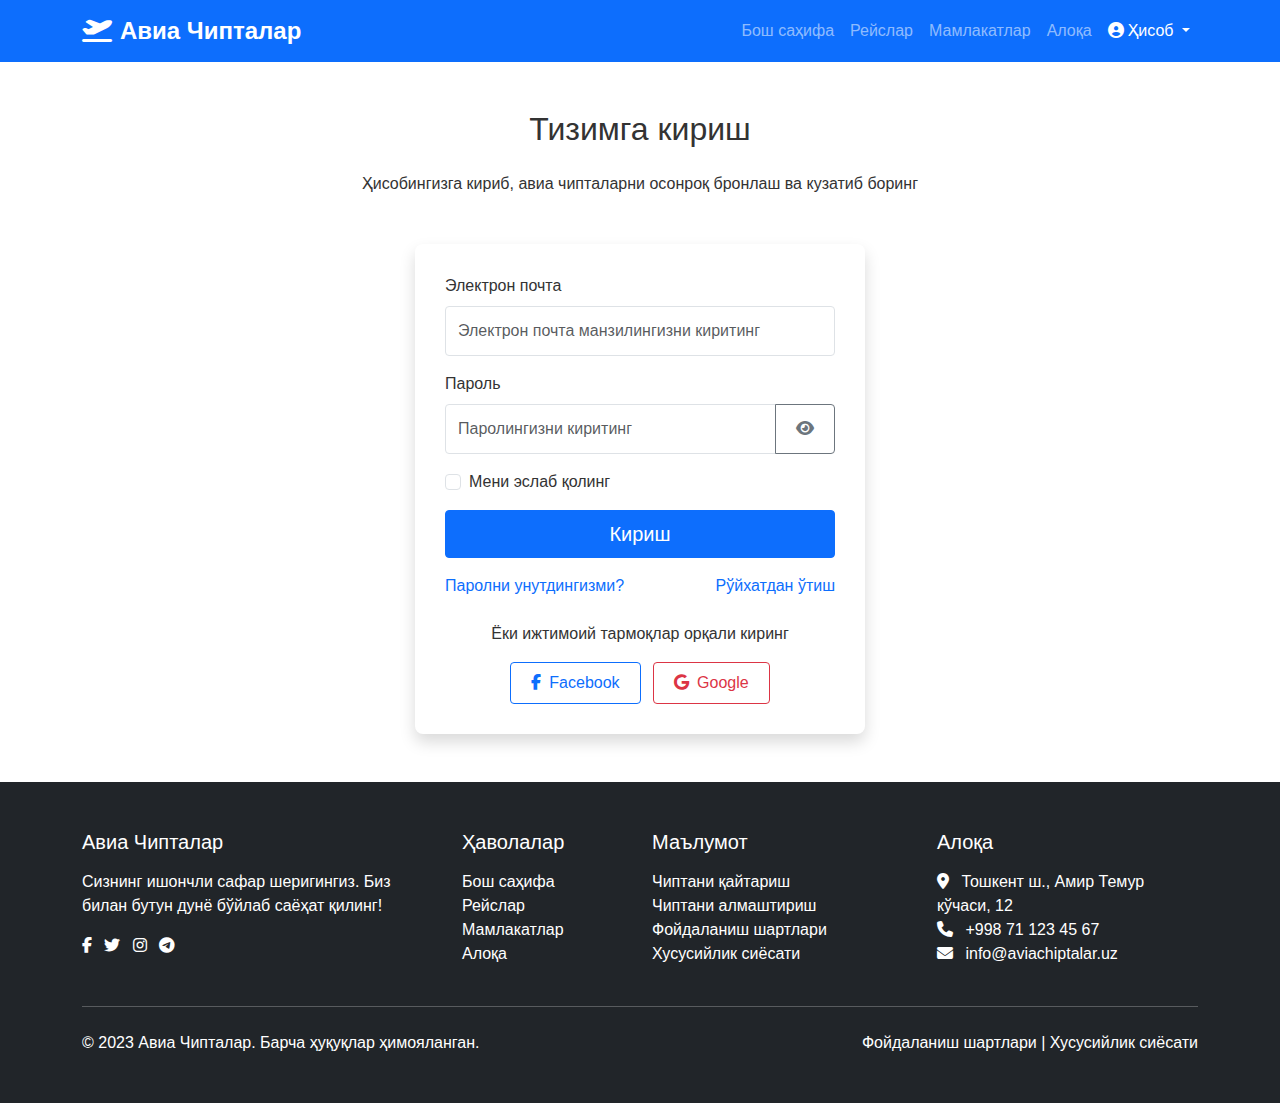
<file: login.html>
<!DOCTYPE html>
<html lang="en">
<head>
    <meta charset="UTF-8">
    <meta name="viewport" content="width=device-width, initial-scale=1.0">
    <title>Кириш - Авиа Чипталар</title>
    <!-- Bootstrap CSS -->
    <link href="https://cdn.jsdelivr.net/npm/bootstrap@5.3.2/dist/css/bootstrap.min.css" rel="stylesheet">
    <!-- Font Awesome -->
    <link rel="stylesheet" href="https://cdnjs.cloudflare.com/ajax/libs/font-awesome/6.4.2/css/all.min.css">
    <!-- Custom CSS -->
    <link rel="stylesheet" href="css/style.css">
</head>
<body>
    <!-- Navigation -->
    <nav class="navbar navbar-expand-lg navbar-dark bg-primary sticky-top">
        <div class="container">
            <a class="navbar-brand" href="index.html">
                <i class="fas fa-plane-departure me-2"></i>Авиа Чипталар
            </a>
            <button class="navbar-toggler" type="button" data-bs-toggle="collapse" data-bs-target="#navbarNav">
                <span class="navbar-toggler-icon"></span>
            </button>
            <div class="collapse navbar-collapse" id="navbarNav">
                <ul class="navbar-nav ms-auto">
                    <li class="nav-item">
                        <a class="nav-link" href="index.html">Бош саҳифа</a>
                    </li>
                    <li class="nav-item">
                        <a class="nav-link" href="flights.html">Рейслар</a>
                    </li>
                    <li class="nav-item">
                        <a class="nav-link" href="countries.html">Мамлакатлар</a>
                    </li>
                    <li class="nav-item">
                        <a class="nav-link" href="contact.html">Алоқа</a>
                    </li>
                    <li class="nav-item dropdown">
                        <a class="nav-link dropdown-toggle active" href="#" role="button" data-bs-toggle="dropdown">
                            <i class="fas fa-user-circle me-1"></i>Ҳисоб
                        </a>
                        <ul class="dropdown-menu">
                            <li><a class="dropdown-item" href="register.html">Рўйхатдан ўтиш</a></li>
                            <li><a class="dropdown-item active" href="login.html">Кириш</a></li>
                            <li><hr class="dropdown-divider"></li>
                            <li><a class="dropdown-item" href="my-tickets.html">Менинг чипталарим</a></li>
                        </ul>
                    </li>
                </ul>
            </div>
        </div>
    </nav>

    <!-- Login Section -->
    <section class="py-5">
        <div class="container">
            <h2 class="text-center mb-4">Тизимга кириш</h2>
            <p class="text-center mb-5">Ҳисобингизга кириб, авиа чипталарни осонроқ бронлаш ва кузатиб боринг</p>
            
            <div class="auth-form">
                <form id="login-form">
                    <div class="mb-3">
                        <label for="email" class="form-label">Электрон почта</label>
                        <input type="email" class="form-control" id="email" placeholder="Электрон почта манзилингизни киритинг" required>
                    </div>
                    <div class="mb-3">
                        <label for="password" class="form-label">Пароль</label>
                        <div class="input-group">
                            <input type="password" class="form-control" id="password" placeholder="Паролингизни киритинг" required>
                            <button class="btn btn-outline-secondary toggle-password" type="button">
                                <i class="fas fa-eye"></i>
                            </button>
                        </div>
                    </div>
                    <div class="mb-3 form-check">
                        <input type="checkbox" class="form-check-input" id="remember-me">
                        <label class="form-check-label" for="remember-me">Мени эслаб қолинг</label>
                    </div>
                    <div class="d-grid">
                        <button type="submit" class="btn btn-primary btn-lg">Кириш</button>
                    </div>
                </form>
                <div class="d-flex justify-content-between mt-3">
                    <a href="#" data-bs-toggle="modal" data-bs-target="#forgotPasswordModal">Паролни унутдингизми?</a>
                    <a href="register.html">Рўйхатдан ўтиш</a>
                </div>
                
                <div class="text-center mt-4">
                    <p class="mb-3">Ёки ижтимоий тармоқлар орқали киринг</p>
                    <div class="social-login">
                        <button class="btn btn-outline-primary me-2">
                            <i class="fab fa-facebook-f me-2"></i>Facebook
                        </button>
                        <button class="btn btn-outline-danger">
                            <i class="fab fa-google me-2"></i>Google
                        </button>
                    </div>
                </div>
            </div>
        </div>
    </section>
    
    <!-- Forgot Password Modal -->
    <div class="modal fade" id="forgotPasswordModal" tabindex="-1" aria-labelledby="forgotPasswordModalLabel" aria-hidden="true">
        <div class="modal-dialog">
            <div class="modal-content">
                <div class="modal-header">
                    <h5 class="modal-title" id="forgotPasswordModalLabel">Паролни тиклаш</h5>
                    <button type="button" class="btn-close" data-bs-dismiss="modal" aria-label="Close"></button>
                </div>
                <div class="modal-body">
                    <p>Паролни тиклаш учун рўйхатдан ўтган электрон почта манзилингизни киритинг. Биз сизга паролни тиклаш бўйича кўрсатмалар юборамиз.</p>
                    <form id="forgot-password-form">
                        <div class="mb-3">
                            <label for="forgot-email" class="form-label">Электрон почта</label>
                            <input type="email" class="form-control" id="forgot-email" placeholder="Электрон почта манзилингизни киритинг" required>
                        </div>
                        <div class="d-grid">
                            <button type="submit" class="btn btn-primary">Паролни тиклаш</button>
                        </div>
                    </form>
                </div>
            </div>
        </div>
    </div>

    <!-- Footer -->
    <footer class="bg-dark text-white py-5">
        <div class="container">
            <div class="row g-4">
                <div class="col-lg-4">
                    <h5 class="mb-3">Авиа Чипталар</h5>
                    <p>Сизнинг ишончли сафар шеригингиз. Биз билан бутун дунё бўйлаб саёҳат қилинг!</p>
                    <div class="social-links mt-3">
                        <a href="#" class="text-white me-2"><i class="fab fa-facebook-f"></i></a>
                        <a href="#" class="text-white me-2"><i class="fab fa-twitter"></i></a>
                        <a href="#" class="text-white me-2"><i class="fab fa-instagram"></i></a>
                        <a href="#" class="text-white"><i class="fab fa-telegram"></i></a>
                    </div>
                </div>
                <div class="col-lg-2">
                    <h5 class="mb-3">Ҳаволалар</h5>
                    <ul class="list-unstyled">
                        <li><a href="index.html" class="text-white">Бош саҳифа</a></li>
                        <li><a href="flights.html" class="text-white">Рейслар</a></li>
                        <li><a href="countries.html" class="text-white">Мамлакатлар</a></li>
                        <li><a href="contact.html" class="text-white">Алоқа</a></li>
                    </ul>
                </div>
                <div class="col-lg-3">
                    <h5 class="mb-3">Маълумот</h5>
                    <ul class="list-unstyled">
                        <li><a href="#" class="text-white">Чиптани қайтариш</a></li>
                        <li><a href="#" class="text-white">Чиптани алмаштириш</a></li>
                        <li><a href="#" class="text-white">Фойдаланиш шартлари</a></li>
                        <li><a href="#" class="text-white">Хусусийлик сиёсати</a></li>
                    </ul>
                </div>
                <div class="col-lg-3">
                    <h5 class="mb-3">Алоқа</h5>
                    <ul class="list-unstyled">
                        <li><i class="fas fa-map-marker-alt me-2"></i> Тошкент ш., Амир Темур кўчаси, 12</li>
                        <li><i class="fas fa-phone me-2"></i> +998 71 123 45 67</li>
                        <li><i class="fas fa-envelope me-2"></i> info@aviachiptalar.uz</li>
                    </ul>
                </div>
            </div>
            <hr class="mt-4 mb-4">
            <div class="row">
                <div class="col-md-6">
                    <p class="mb-0">&copy; 2023 Авиа Чипталар. Барча ҳуқуқлар ҳимояланган.</p>
                </div>
                <div class="col-md-6 text-md-end">
                    <p class="mb-0">
                        <a href="#" class="text-white">Фойдаланиш шартлари</a> | 
                        <a href="#" class="text-white">Хусусийлик сиёсати</a>
                    </p>
                </div>
            </div>
        </div>
    </footer>

    <!-- Bootstrap Bundle with Popper -->
    <script src="https://cdn.jsdelivr.net/npm/bootstrap@5.3.2/dist/js/bootstrap.bundle.min.js"></script>
    <!-- Custom JS -->
    <script src="js/main.js"></script>
    <!-- Login JS -->
    <script>
        document.addEventListener('DOMContentLoaded', function() {
            // Toggle password visibility
            const toggleButton = document.querySelector('.toggle-password');
            if (toggleButton) {
                toggleButton.addEventListener('click', function() {
                    const input = this.previousElementSibling;
                    const icon = this.querySelector('i');
                    
                    if (input.type === 'password') {
                        input.type = 'text';
                        icon.classList.remove('fa-eye');
                        icon.classList.add('fa-eye-slash');
                    } else {
                        input.type = 'password';
                        icon.classList.remove('fa-eye-slash');
                        icon.classList.add('fa-eye');
                    }
                });
            }
            
            // Login form handling
            const loginForm = document.getElementById('login-form');
            if (loginForm) {
                loginForm.addEventListener('submit', function(event) {
                    event.preventDefault();
                    
                    // Get form values
                    const email = document.getElementById('email').value;
                    const password = document.getElementById('password').value;
                    const rememberMe = document.getElementById('remember-me').checked;
                    
                    // Basic validation
                    if (!email || !password) {
                        showAlert('Илтимос, барча майдонларни тўлдиринг', 'danger');
                        return false;
                    }
                    
                    // Email validation
                    const emailRegex = /^[^\s@]+@[^\s@]+\.[^\s@]+$/;
                    if (!emailRegex.test(email)) {
                        showAlert('Нотўғри электрон почта манзили', 'danger');
                        return false;
                    }
                    
                    // Simulate login process
                    showLoader();
                    
                    setTimeout(function() {
                        hideLoader();
                        
                        // For demo purposes, simulate successful login
                        // In a real application, you would make an API call to validate credentials
                        
                        // Store login state
                        if (rememberMe) {
                            localStorage.setItem('isLoggedIn', 'true');
                            localStorage.setItem('userEmail', email);
                        } else {
                            sessionStorage.setItem('isLoggedIn', 'true');
                            sessionStorage.setItem('userEmail', email);
                        }
                        
                        showAlert('Муваффақиятли кирдингиз!', 'success');
                        
                        // Redirect to home page or my-tickets page
                        setTimeout(function() {
                            window.location.href = 'my-tickets.html';
                        }, 1500);
                    }, 1500);
                });
            }
            
            // Forgot password form handling
            const forgotPasswordForm = document.getElementById('forgot-password-form');
            if (forgotPasswordForm) {
                forgotPasswordForm.addEventListener('submit', function(event) {
                    event.preventDefault();
                    
                    // Get form values
                    const email = document.getElementById('forgot-email').value;
                    
                    // Basic validation
                    if (!email) {
                        showAlert('Илтимос, электрон почта манзилингизни киритинг', 'danger', 'modal');
                        return false;
                    }
                    
                    // Email validation
                    const emailRegex = /^[^\s@]+@[^\s@]+\.[^\s@]+$/;
                    if (!emailRegex.test(email)) {
                        showAlert('Нотўғри электрон почта манзили', 'danger', 'modal');
                        return false;
                    }
                    
                    // Simulate password reset process
                    const modalBody = document.querySelector('#forgotPasswordModal .modal-body');
                    const originalContent = modalBody.innerHTML;
                    
                    modalBody.innerHTML = `
                        <div class="text-center">
                            <div class="spinner-border text-primary mb-3" role="status">
                                <span class="visually-hidden">Юкланмоқда...</span>
                            </div>
                            <p>Паролни тиклаш сўрови юборилмоқда...</p>
                        </div>
                    `;
                    
                    setTimeout(function() {
                        modalBody.innerHTML = `
                            <div class="text-center">
                                <i class="fas fa-check-circle text-success fa-3x mb-3"></i>
                                <h5>Паролни тиклаш йўриқномаси юборилди</h5>
                                <p>Биз кўрсатмаларни <strong>${email}</strong> манзилига юбордик. Илтимос, электрон почтангизни текширинг.</p>
                                <button type="button" class="btn btn-primary mt-3" data-bs-dismiss="modal">Ёпиш</button>
                            </div>
                        `;
                    }, 1500);
                    
                    // Reset form content when modal is hidden
                    const forgotModal = document.getElementById('forgotPasswordModal');
                    forgotModal.addEventListener('hidden.bs.modal', function() {
                        setTimeout(function() {
                            modalBody.innerHTML = originalContent;
                            
                            // Rebind the form handler
                            const newForm = document.getElementById('forgot-password-form');
                            if (newForm) {
                                newForm.addEventListener('submit', arguments.callee);
                            }
                        }, 100);
                    });
                });
            }
            
            // Helper function to show alerts
            function showAlert(message, type, target = 'page') {
                if (target === 'page') {
                    // Create alert element
                    const alertDiv = document.createElement('div');
                    alertDiv.className = `alert alert-${type} alert-dismissible fade show`;
                    alertDiv.role = 'alert';
                    alertDiv.innerHTML = `
                        ${message}
                        <button type="button" class="btn-close" data-bs-dismiss="alert" aria-label="Close"></button>
                    `;
                    
                    // Find alert container
                    let alertContainer = document.querySelector('.alert-container');
                    
                    // If container doesn't exist, create it
                    if (!alertContainer) {
                        alertContainer = document.createElement('div');
                        alertContainer.className = 'alert-container position-fixed top-0 start-50 translate-middle-x p-3';
                        alertContainer.style.zIndex = '1050';
                        document.body.appendChild(alertContainer);
                    }
                    
                    // Add alert to container
                    alertContainer.appendChild(alertDiv);
                    
                    // Auto-dismiss after 5 seconds
                    setTimeout(function() {
                        if (alertDiv.parentNode) {
                            const bsAlert = new bootstrap.Alert(alertDiv);
                            bsAlert.close();
                        }
                    }, 5000);
                } else if (target === 'modal') {
                    // Create alert for modal
                    const alertDiv = document.createElement('div');
                    alertDiv.className = `alert alert-${type} alert-dismissible fade show mb-3`;
                    alertDiv.role = 'alert';
                    alertDiv.innerHTML = `
                        ${message}
                        <button type="button" class="btn-close" data-bs-dismiss="alert" aria-label="Close"></button>
                    `;
                    
                    // Insert at the top of the form in the modal
                    const form = document.getElementById('forgot-password-form');
                    form.parentNode.insertBefore(alertDiv, form);
                    
                    // Auto-dismiss after 5 seconds
                    setTimeout(function() {
                        if (alertDiv.parentNode) {
                            const bsAlert = new bootstrap.Alert(alertDiv);
                            bsAlert.close();
                        }
                    }, 5000);
                }
            }
            
            // Helper functions for showing/hiding loader
            function showLoader() {
                let loader = document.querySelector('.loader-overlay');
                
                if (!loader) {
                    loader = document.createElement('div');
                    loader.className = 'loader-overlay';
                    loader.innerHTML = `
                        <div class="spinner-border text-primary" role="status">
                            <span class="visually-hidden">Юкланмоқда...</span>
                        </div>
                    `;
                    loader.style.position = 'fixed';
                    loader.style.top = '0';
                    loader.style.left = '0';
                    loader.style.width = '100%';
                    loader.style.height = '100%';
                    loader.style.backgroundColor = 'rgba(255, 255, 255, 0.7)';
                    loader.style.display = 'flex';
                    loader.style.justifyContent = 'center';
                    loader.style.alignItems = 'center';
                    loader.style.zIndex = '2000';
                    document.body.appendChild(loader);
                }
                
                loader.style.display = 'flex';
            }
            
            function hideLoader() {
                const loader = document.querySelector('.loader-overlay');
                if (loader) {
                    loader.style.display = 'none';
                }
            }
        });
    </script>
</body>
</html>
</file>
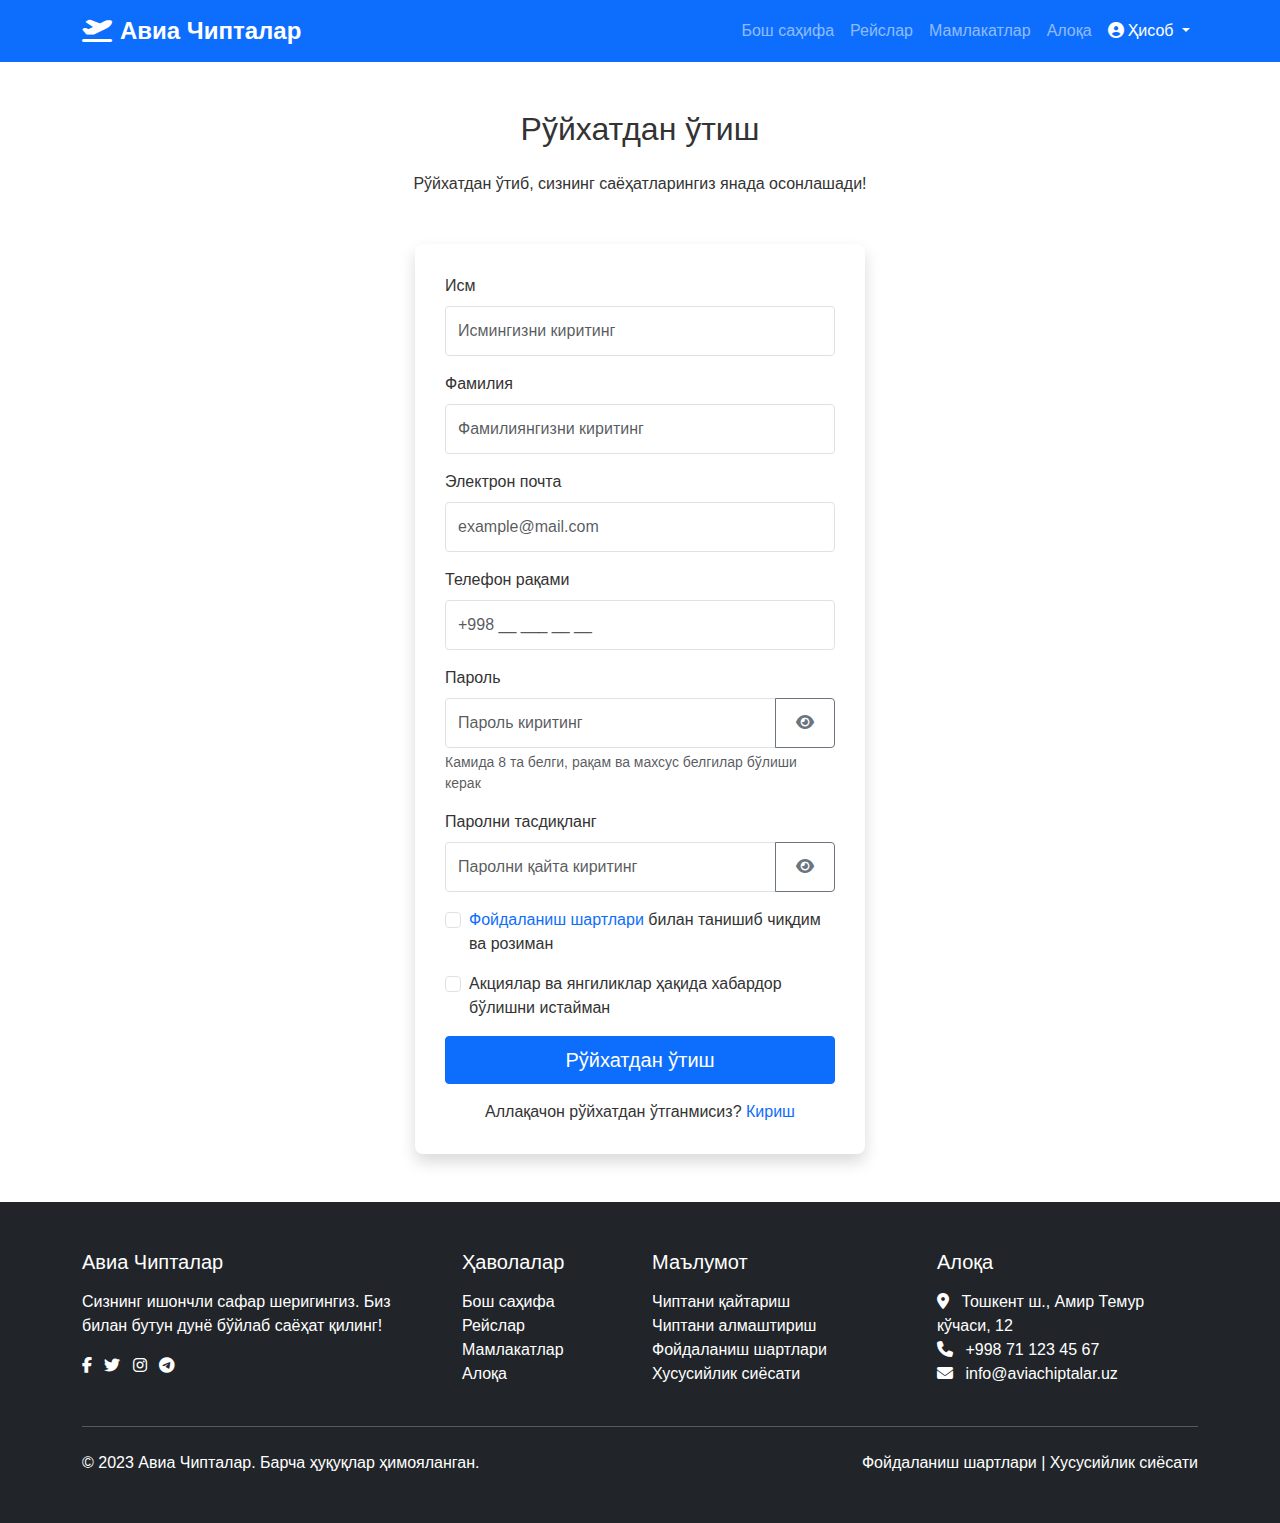
<file: register.html>
<!DOCTYPE html>
<html lang="en">
<head>
    <meta charset="UTF-8">
    <meta name="viewport" content="width=device-width, initial-scale=1.0">
    <title>Рўйхатдан ўтиш - Авиа Чипталар</title>
    <!-- Bootstrap CSS -->
    <link href="https://cdn.jsdelivr.net/npm/bootstrap@5.3.2/dist/css/bootstrap.min.css" rel="stylesheet">
    <!-- Font Awesome -->
    <link rel="stylesheet" href="https://cdnjs.cloudflare.com/ajax/libs/font-awesome/6.4.2/css/all.min.css">
    <!-- Custom CSS -->
    <link rel="stylesheet" href="css/style.css">
</head>
<body>
    <!-- Navigation -->
    <nav class="navbar navbar-expand-lg navbar-dark bg-primary sticky-top">
        <div class="container">
            <a class="navbar-brand" href="index.html">
                <i class="fas fa-plane-departure me-2"></i>Авиа Чипталар
            </a>
            <button class="navbar-toggler" type="button" data-bs-toggle="collapse" data-bs-target="#navbarNav">
                <span class="navbar-toggler-icon"></span>
            </button>
            <div class="collapse navbar-collapse" id="navbarNav">
                <ul class="navbar-nav ms-auto">
                    <li class="nav-item">
                        <a class="nav-link" href="index.html">Бош саҳифа</a>
                    </li>
                    <li class="nav-item">
                        <a class="nav-link" href="flights.html">Рейслар</a>
                    </li>
                    <li class="nav-item">
                        <a class="nav-link" href="countries.html">Мамлакатлар</a>
                    </li>
                    <li class="nav-item">
                        <a class="nav-link" href="contact.html">Алоқа</a>
                    </li>
                    <li class="nav-item dropdown">
                        <a class="nav-link dropdown-toggle active" href="#" role="button" data-bs-toggle="dropdown">
                            <i class="fas fa-user-circle me-1"></i>Ҳисоб
                        </a>
                        <ul class="dropdown-menu">
                            <li><a class="dropdown-item active" href="register.html">Рўйхатдан ўтиш</a></li>
                            <li><a class="dropdown-item" href="login.html">Кириш</a></li>
                            <li><hr class="dropdown-divider"></li>
                            <li><a class="dropdown-item" href="my-tickets.html">Менинг чипталарим</a></li>
                        </ul>
                    </li>
                </ul>
            </div>
        </div>
    </nav>

    <!-- Registration Section -->
    <section class="py-5">
        <div class="container">
            <h2 class="text-center mb-4">Рўйхатдан ўтиш</h2>
            <p class="text-center mb-5">Рўйхатдан ўтиб, сизнинг саёҳатларингиз янада осонлашади!</p>
            
            <div class="auth-form">
                <form id="register-form">
                    <div class="mb-3">
                        <label for="first-name" class="form-label">Исм</label>
                        <input type="text" class="form-control" id="first-name" placeholder="Исмингизни киритинг" required>
                    </div>
                    <div class="mb-3">
                        <label for="last-name" class="form-label">Фамилия</label>
                        <input type="text" class="form-control" id="last-name" placeholder="Фамилиянгизни киритинг" required>
                    </div>
                    <div class="mb-3">
                        <label for="email" class="form-label">Электрон почта</label>
                        <input type="email" class="form-control" id="email" placeholder="example@mail.com" required>
                    </div>
                    <div class="mb-3">
                        <label for="phone" class="form-label">Телефон рақами</label>
                        <input type="tel" class="form-control" id="phone" placeholder="+998 __ ___ __ __" required>
                    </div>
                    <div class="mb-3">
                        <label for="password" class="form-label">Пароль</label>
                        <div class="input-group">
                            <input type="password" class="form-control" id="password" placeholder="Пароль киритинг" required>
                            <button class="btn btn-outline-secondary toggle-password" type="button">
                                <i class="fas fa-eye"></i>
                            </button>
                        </div>
                        <div class="form-text">Камида 8 та белги, рақам ва махсус белгилар бўлиши керак</div>
                    </div>
                    <div class="mb-3">
                        <label for="confirm-password" class="form-label">Паролни тасдиқланг</label>
                        <div class="input-group">
                            <input type="password" class="form-control" id="confirm-password" placeholder="Паролни қайта киритинг" required>
                            <button class="btn btn-outline-secondary toggle-password" type="button">
                                <i class="fas fa-eye"></i>
                            </button>
                        </div>
                    </div>
                    <div class="mb-3 form-check">
                        <input type="checkbox" class="form-check-input" id="terms" required>
                        <label class="form-check-label" for="terms">
                            <a href="#" data-bs-toggle="modal" data-bs-target="#termsModal">Фойдаланиш шартлари</a> билан танишиб чиқдим ва розиман
                        </label>
                    </div>
                    <div class="mb-3 form-check">
                        <input type="checkbox" class="form-check-input" id="newsletter">
                        <label class="form-check-label" for="newsletter">
                            Акциялар ва янгиликлар ҳақида хабардор бўлишни истайман
                        </label>
                    </div>
                    <div class="d-grid">
                        <button type="submit" class="btn btn-primary btn-lg">Рўйхатдан ўтиш</button>
                    </div>
                </form>
                <div class="text-center mt-3">
                    Аллақачон рўйхатдан ўтганмисиз? <a href="login.html">Кириш</a>
                </div>
            </div>
        </div>
    </section>
    
    <!-- Terms Modal -->
    <div class="modal fade" id="termsModal" tabindex="-1" aria-labelledby="termsModalLabel" aria-hidden="true">
        <div class="modal-dialog modal-lg">
            <div class="modal-content">
                <div class="modal-header">
                    <h5 class="modal-title" id="termsModalLabel">Фойдаланиш шартлари</h5>
                    <button type="button" class="btn-close" data-bs-dismiss="modal" aria-label="Close"></button>
                </div>
                <div class="modal-body">
                    <h5>1. Умумий қоидалар</h5>
                    <p>Ушбу фойдаланиш шартлари "Авиа Чипталар" онлайн платформасидан фойдаланиш қоидаларини белгилайди.</p>
                    
                    <h5>2. Рўйхатдан ўтиш ва шахсий маълумотлар</h5>
                    <p>Фойдаланувчилар рўйхатдан ўтиш жараёнида берган маълумотларининг тўғрилигига жавобгар ҳисобланадилар. Барча шахсий маълумотлар махфийлик сиёсатига мувофиқ ҳимояланган.</p>
                    
                    <h5>3. Буюртма бериш ва тўлов</h5>
                    <p>Авиа чипталарни бронлаш ва сотиб олиш жараёни учинчи томон провайдерлари орқали амалга оширилади. Тўловлар хавфсиз тўлов тизимлари орқали амалга оширилади.</p>
                    
                    <h5>4. Чипталарни бекор қилиш ва қайтариш</h5>
                    <p>Чипталарни бекор қилиш ва қайтариш шартлари танланган авиакомпаниянинг қоидаларига кўра белгиланади. Айрим ҳолларда тўлиқ ёки қисман қайтариш имкони мавжуд эмас.</p>
                    
                    <h5>5. Масъулият чеклови</h5>
                    <p>"Авиа Чипталар" авиакомпаниялар фаолияти, учиш вақтларининг ўзгариши ёки рейсларнинг бекор қилиниши учун жавобгар эмас.</p>
                </div>
                <div class="modal-footer">
                    <button type="button" class="btn btn-secondary" data-bs-dismiss="modal">Ёпиш</button>
                </div>
            </div>
        </div>
    </div>

    <!-- Footer -->
    <footer class="bg-dark text-white py-5">
        <div class="container">
            <div class="row g-4">
                <div class="col-lg-4">
                    <h5 class="mb-3">Авиа Чипталар</h5>
                    <p>Сизнинг ишончли сафар шеригингиз. Биз билан бутун дунё бўйлаб саёҳат қилинг!</p>
                    <div class="social-links mt-3">
                        <a href="#" class="text-white me-2"><i class="fab fa-facebook-f"></i></a>
                        <a href="#" class="text-white me-2"><i class="fab fa-twitter"></i></a>
                        <a href="#" class="text-white me-2"><i class="fab fa-instagram"></i></a>
                        <a href="#" class="text-white"><i class="fab fa-telegram"></i></a>
                    </div>
                </div>
                <div class="col-lg-2">
                    <h5 class="mb-3">Ҳаволалар</h5>
                    <ul class="list-unstyled">
                        <li><a href="index.html" class="text-white">Бош саҳифа</a></li>
                        <li><a href="flights.html" class="text-white">Рейслар</a></li>
                        <li><a href="countries.html" class="text-white">Мамлакатлар</a></li>
                        <li><a href="contact.html" class="text-white">Алоқа</a></li>
                    </ul>
                </div>
                <div class="col-lg-3">
                    <h5 class="mb-3">Маълумот</h5>
                    <ul class="list-unstyled">
                        <li><a href="#" class="text-white">Чиптани қайтариш</a></li>
                        <li><a href="#" class="text-white">Чиптани алмаштириш</a></li>
                        <li><a href="#" class="text-white">Фойдаланиш шартлари</a></li>
                        <li><a href="#" class="text-white">Хусусийлик сиёсати</a></li>
                    </ul>
                </div>
                <div class="col-lg-3">
                    <h5 class="mb-3">Алоқа</h5>
                    <ul class="list-unstyled">
                        <li><i class="fas fa-map-marker-alt me-2"></i> Тошкент ш., Амир Темур кўчаси, 12</li>
                        <li><i class="fas fa-phone me-2"></i> +998 71 123 45 67</li>
                        <li><i class="fas fa-envelope me-2"></i> info@aviachiptalar.uz</li>
                    </ul>
                </div>
            </div>
            <hr class="mt-4 mb-4">
            <div class="row">
                <div class="col-md-6">
                    <p class="mb-0">&copy; 2023 Авиа Чипталар. Барча ҳуқуқлар ҳимояланган.</p>
                </div>
                <div class="col-md-6 text-md-end">
                    <p class="mb-0">
                        <a href="#" class="text-white">Фойдаланиш шартлари</a> | 
                        <a href="#" class="text-white">Хусусийлик сиёсати</a>
                    </p>
                </div>
            </div>
        </div>
    </footer>

    <!-- Bootstrap Bundle with Popper -->
    <script src="https://cdn.jsdelivr.net/npm/bootstrap@5.3.2/dist/js/bootstrap.bundle.min.js"></script>
    <!-- Custom JS -->
    <script src="js/main.js"></script>
    <!-- Register JS -->
    <script>
        document.addEventListener('DOMContentLoaded', function() {
            // Toggle password visibility
            const toggleButtons = document.querySelectorAll('.toggle-password');
            toggleButtons.forEach(button => {
                button.addEventListener('click', function() {
                    const input = this.previousElementSibling;
                    const icon = this.querySelector('i');
                    
                    if (input.type === 'password') {
                        input.type = 'text';
                        icon.classList.remove('fa-eye');
                        icon.classList.add('fa-eye-slash');
                    } else {
                        input.type = 'password';
                        icon.classList.remove('fa-eye-slash');
                        icon.classList.add('fa-eye');
                    }
                });
            });
            
            // Register form handling
            const registerForm = document.getElementById('register-form');
            if (registerForm) {
                registerForm.addEventListener('submit', function(event) {
                    event.preventDefault();
                    
                    // Get form values
                    const firstName = document.getElementById('first-name').value;
                    const lastName = document.getElementById('last-name').value;
                    const email = document.getElementById('email').value;
                    const phone = document.getElementById('phone').value;
                    const password = document.getElementById('password').value;
                    const confirmPassword = document.getElementById('confirm-password').value;
                    
                    // Basic validation
                    if (!firstName || !lastName || !email || !phone || !password || !confirmPassword) {
                        showAlert('Илтимос, барча майдонларни тўлдиринг', 'danger');
                        return false;
                    }
                    
                    // Email validation
                    const emailRegex = /^[^\s@]+@[^\s@]+\.[^\s@]+$/;
                    if (!emailRegex.test(email)) {
                        showAlert('Нотўғри электрон почта манзили', 'danger');
                        return false;
                    }
                    
                    // Phone validation
                    const phoneRegex = /^\+998\s?\d{2}\s?\d{3}\s?\d{2}\s?\d{2}$/;
                    if (!phoneRegex.test(phone)) {
                        showAlert('Телефон рақами формати нотўғри. Тўғри формат: +998 XX XXX XX XX', 'danger');
                        return false;
                    }
                    
                    // Password validation
                    if (password.length < 8) {
                        showAlert('Пароль камида 8 та белгидан иборат бўлиши керак', 'danger');
                        return false;
                    }
                    
                    // Password match validation
                    if (password !== confirmPassword) {
                        showAlert('Паролларингиз мос келмайди', 'danger');
                        return false;
                    }
                    
                    // Simulate registration process
                    showLoader();
                    
                    setTimeout(function() {
                        hideLoader();
                        showAlert('Рўйхатдан ўтиш муваффақиятли якунланди! Энди тизимга киришингиз мумкин.', 'success');
                        
                        // Redirect to login page after 2 seconds
                        setTimeout(function() {
                            window.location.href = 'login.html';
                        }, 2000);
                    }, 1500);
                });
            }
            
            // Helper function to show alerts
            function showAlert(message, type) {
                // Create alert element
                const alertDiv = document.createElement('div');
                alertDiv.className = `alert alert-${type} alert-dismissible fade show`;
                alertDiv.role = 'alert';
                alertDiv.innerHTML = `
                    ${message}
                    <button type="button" class="btn-close" data-bs-dismiss="alert" aria-label="Close"></button>
                `;
                
                // Find alert container
                let alertContainer = document.querySelector('.alert-container');
                
                // If container doesn't exist, create it
                if (!alertContainer) {
                    alertContainer = document.createElement('div');
                    alertContainer.className = 'alert-container position-fixed top-0 start-50 translate-middle-x p-3';
                    alertContainer.style.zIndex = '1050';
                    document.body.appendChild(alertContainer);
                }
                
                // Add alert to container
                alertContainer.appendChild(alertDiv);
                
                // Auto-dismiss after 5 seconds
                setTimeout(function() {
                    if (alertDiv.parentNode) {
                        const bsAlert = new bootstrap.Alert(alertDiv);
                        bsAlert.close();
                    }
                }, 5000);
            }
            
            // Helper functions for showing/hiding loader
            function showLoader() {
                let loader = document.querySelector('.loader-overlay');
                
                if (!loader) {
                    loader = document.createElement('div');
                    loader.className = 'loader-overlay';
                    loader.innerHTML = `
                        <div class="spinner-border text-primary" role="status">
                            <span class="visually-hidden">Юкланмоқда...</span>
                        </div>
                    `;
                    loader.style.position = 'fixed';
                    loader.style.top = '0';
                    loader.style.left = '0';
                    loader.style.width = '100%';
                    loader.style.height = '100%';
                    loader.style.backgroundColor = 'rgba(255, 255, 255, 0.7)';
                    loader.style.display = 'flex';
                    loader.style.justifyContent = 'center';
                    loader.style.alignItems = 'center';
                    loader.style.zIndex = '2000';
                    document.body.appendChild(loader);
                }
                
                loader.style.display = 'flex';
            }
            
            function hideLoader() {
                const loader = document.querySelector('.loader-overlay');
                if (loader) {
                    loader.style.display = 'none';
                }
            }
        });
    </script>
</body>
</html>
</file>
<file: css/style.css>
/* General Styles */
body {
    font-family: 'Segoe UI', Tahoma, Geneva, Verdana, sans-serif;
    color: #333;
}

a {
    text-decoration: none;
    transition: all 0.3s ease;
}

.btn {
    border-radius: 4px;
    padding: 8px 20px;
    transition: all 0.3s ease;
}

.btn-primary {
    background-color: #0d6efd;
    border-color: #0d6efd;
}

.btn-primary:hover {
    background-color: #0b5ed7;
    border-color: #0a58ca;
}

.section-title {
    position: relative;
    margin-bottom: 40px;
    text-align: center;
}

/* Header and Navigation */
.navbar-brand {
    font-weight: 700;
    font-size: 1.5rem;
}

.nav-link {
    font-weight: 500;
}

/* Hero Section */
.hero-section {
    padding: 80px 0;
    background-color: #f8f9fa;
}

.hero-section h1 {
    font-weight: 700;
    margin-bottom: 20px;
}

.hero-section .lead {
    font-size: 1.2rem;
    margin-bottom: 30px;
}

/* Flight Search */
#search-flights {
    padding: 60px 0;
}

.card {
    border: none;
    border-radius: 8px;
    transition: transform 0.3s ease, box-shadow 0.3s ease;
}

.shadow {
    box-shadow: 0 0.5rem 1rem rgba(0, 0, 0, 0.1) !important;
}

.card:hover {
    transform: translateY(-5px);
    box-shadow: 0 1rem 2rem rgba(0, 0, 0, 0.15) !important;
}

/* Destination Cards */
.destination-card {
    position: relative;
    overflow: hidden;
}

.destination-card .card-img-top {
    height: 200px;
    object-fit: cover;
}

.destination-card .card-body {
    padding: 1.5rem;
}

.destination-card .price {
    font-weight: 700;
    color: #0d6efd;
}

.flag-banner {
    position: absolute;
    top: 10px;
    right: 10px;
    z-index: 10;
}

.flag-banner img {
    border-radius: 2px;
    box-shadow: 0 0.125rem 0.25rem rgba(0, 0, 0, 0.075);
}

/* Feature Cards */
.feature-card {
    background-color: #fff;
    border-radius: 8px;
    box-shadow: 0 0.5rem 1rem rgba(0, 0, 0, 0.1);
    height: 100%;
    transition: transform 0.3s ease;
}

.feature-card:hover {
    transform: translateY(-5px);
}

.icon-wrapper {
    display: inline-flex;
    align-items: center;
    justify-content: center;
    width: 80px;
    height: 80px;
    border-radius: 50%;
    background-color: rgba(13, 110, 253, 0.1);
}

/* Testimonial Cards */
.testimonial-card {
    border: none;
    border-radius: 8px;
    box-shadow: 0 0.5rem 1rem rgba(0, 0, 0, 0.1);
}

.testimonial-card .card-body {
    padding: 1.5rem;
}

.stars {
    color: #ffc107;
}

/* Login and Registration Forms */
.auth-form {
    max-width: 450px;
    margin: 0 auto;
    padding: 30px;
    background-color: #fff;
    border-radius: 8px;
    box-shadow: 0 0.5rem 1rem rgba(0, 0, 0, 0.15);
}

.auth-form .form-control {
    padding: 12px;
    border-radius: 4px;
}

/* Country List Page */
.country-card {
    border-radius: 8px;
    overflow: hidden;
    box-shadow: 0 0.5rem 1rem rgba(0, 0, 0, 0.1);
    transition: transform 0.3s ease;
}

.country-card:hover {
    transform: translateY(-5px);
}

.country-card .country-flag {
    height: 180px;
    background-size: cover;
    background-position: center;
}

.country-card .country-details {
    padding: 1.5rem;
}

/* Flight List */
.flight-card {
    padding: 20px;
    background-color: #fff;
    border-radius: 8px;
    box-shadow: 0 0.125rem 0.25rem rgba(0, 0, 0, 0.075);
    margin-bottom: 20px;
    transition: transform 0.3s ease, box-shadow 0.3s ease;
}

.flight-card:hover {
    transform: translateY(-3px);
    box-shadow: 0 0.5rem 1rem rgba(0, 0, 0, 0.1);
}

.flight-card .airline-logo {
    width: 40px;
    height: 40px;
    object-fit: contain;
}

.flight-time {
    font-size: 1.25rem;
    font-weight: 700;
}

.flight-price {
    font-size: 1.5rem;
    font-weight: 700;
    color: #0d6efd;
}

/* Ticket Details */
.ticket-details {
    background-color: #fff;
    border-radius: 8px;
    box-shadow: 0 0.5rem 1rem rgba(0, 0, 0, 0.1);
    padding: 20px;
}

.timeline {
    position: relative;
    padding-left: 30px;
}

.timeline::before {
    content: '';
    position: absolute;
    left: 10px;
    top: 10px;
    bottom: 10px;
    width: 2px;
    background-color: #dee2e6;
}

.timeline-item {
    position: relative;
    padding-bottom: 30px;
}

.timeline-dot {
    position: absolute;
    left: -30px;
    width: 20px;
    height: 20px;
    border-radius: 50%;
    background-color: #0d6efd;
    top: 0;
}

/* Responsive Adjustments */
@media (max-width: 767.98px) {
    .hero-section {
        padding: 40px 0;
        text-align: center;
    }
    
    .hero-section .img-fluid {
        margin-top: 30px;
    }

    .destination-card .card-img-top {
        height: 150px;
    }
    
    .flight-time, .flight-price {
        font-size: 1rem;
    }
    
    .timeline {
        padding-left: 20px;
    }
    
    .timeline::before {
        left: 5px;
    }
    
    .timeline-dot {
        left: -20px;
        width: 15px;
        height: 15px;
    }
}

/* Animation */
.fade-in {
    animation: fadeIn 0.5s ease;
}

@keyframes fadeIn {
    from {
        opacity: 0;
        transform: translateY(20px);
    }
    to {
        opacity: 1;
        transform: translateY(0);
    }
}
</file>
